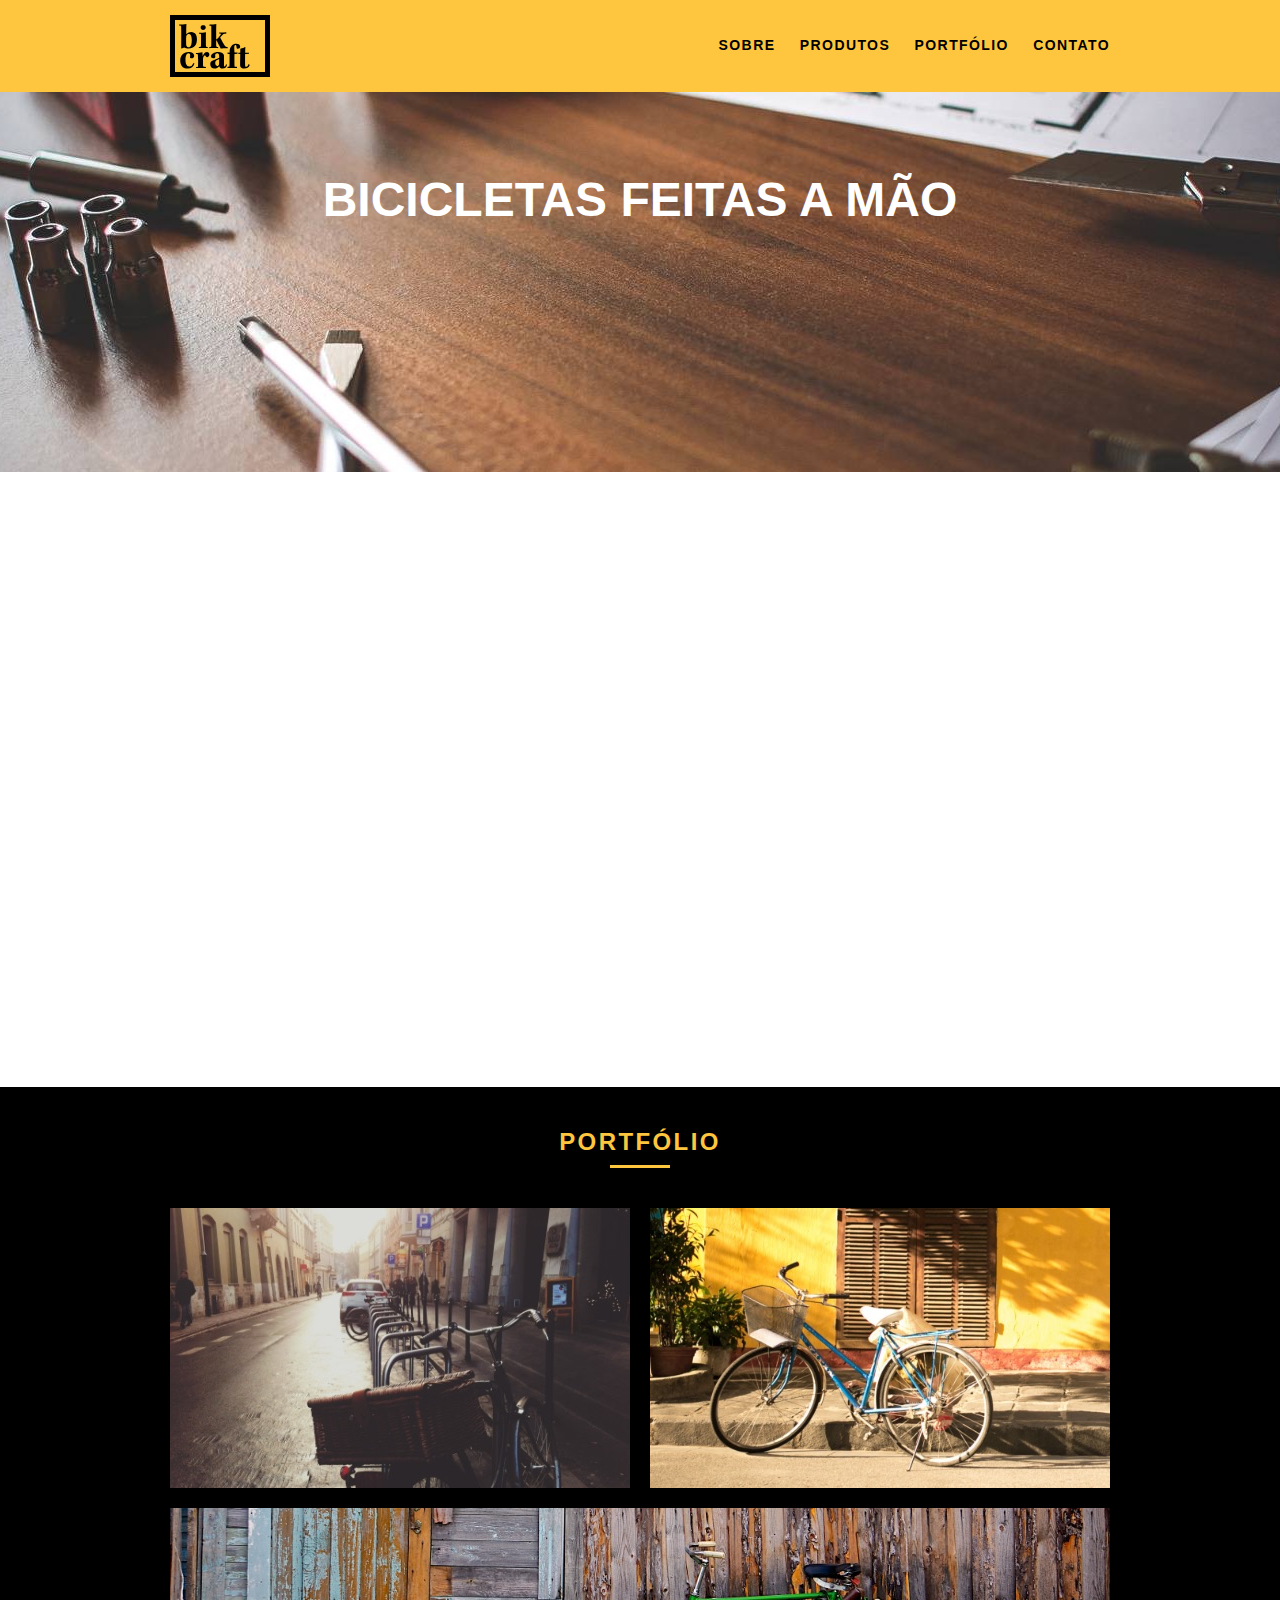
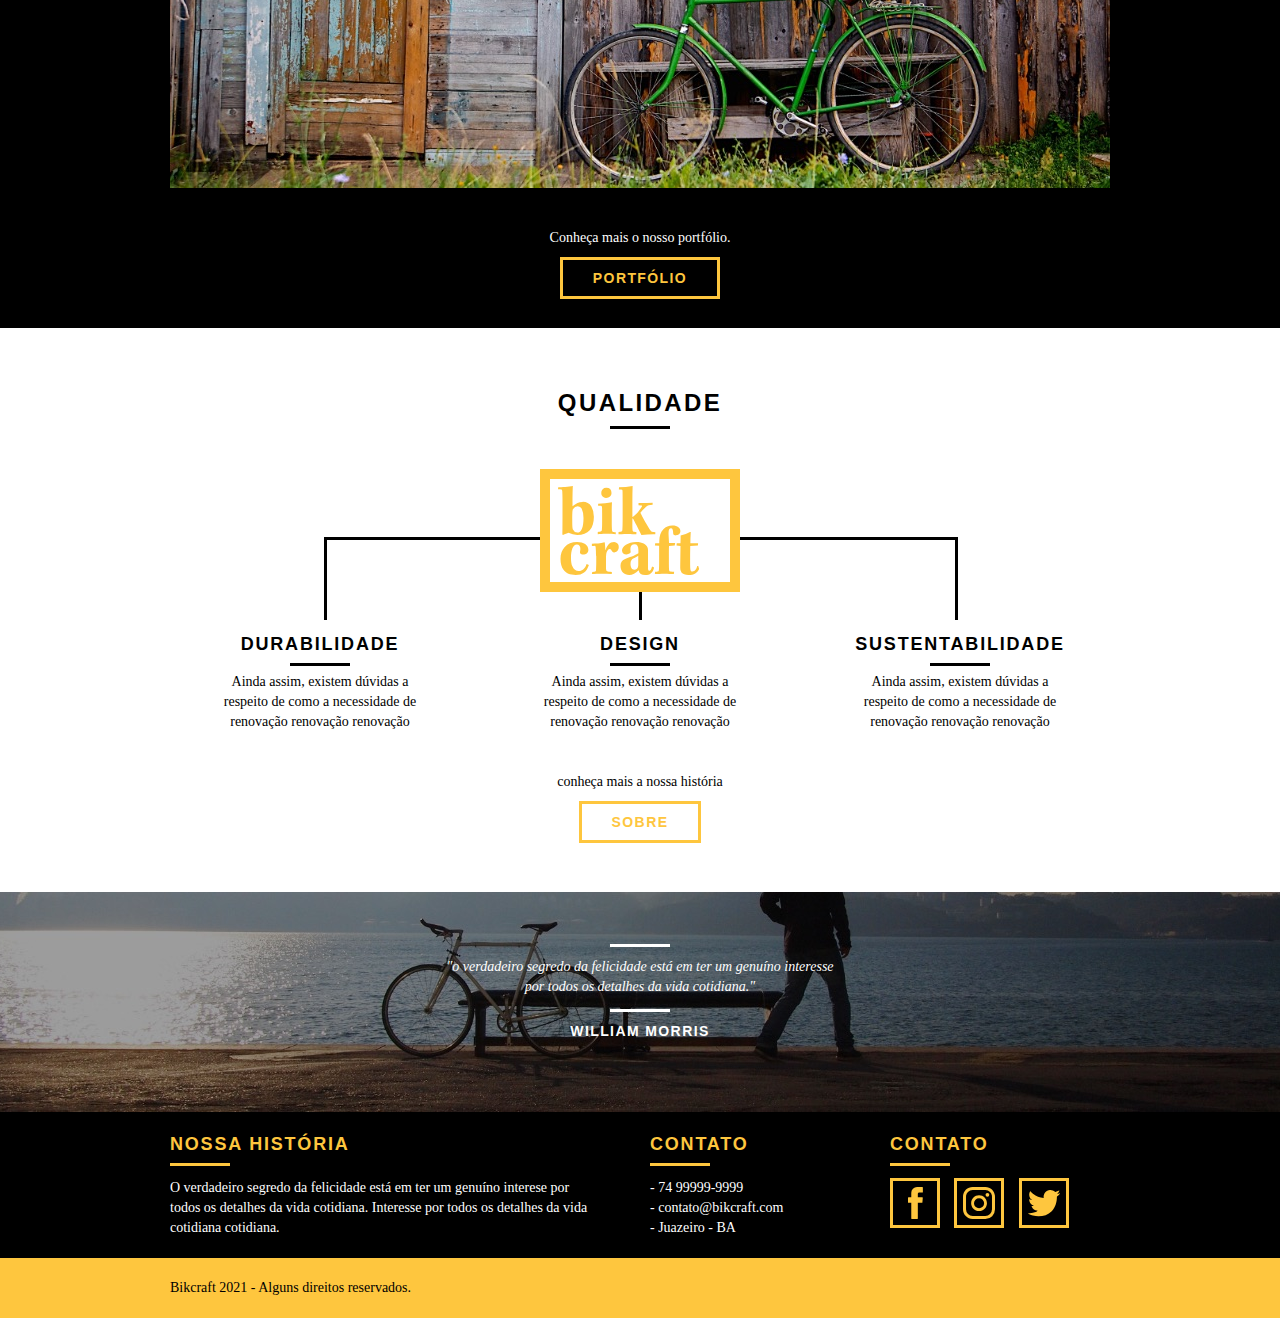
<file: index.html>
<!DOCTYPE html>
<html lang="pt-br">
  <head>
    <meta charset="utf-8" />
    <title>Bikcraft - Bicicletas Personalizadas</title>
    <meta name="description" content="Compre a sua bicicleta personalizada na Bikcraft. Possuímos modelos passeio, retrô e esportivo.">
    <meta property="og:type" content="website" />
    <meta property="og:title" content="Bikcraft - Bicicletas Personalizadas" />
    <meta property="og:description" content="Compre a sua bicicleta personalizada na Bikcraft. Possuímos modelos passeio, retrô e esportivo." />
    <meta property="og:url" content="http://bikcraft.com/img/og-image.png" />
    <meta property="og:image" content="" />
    <meta name="viewport" content="width=device-width, initial-scale=1.0">
    <link rel="shortcut icon" href="favicon.ico" type="image/x-icon">
    <link rel="stylesheet" href="css/style.css" />
    <script>document.documentElement.classList.add("js");</script>
  </head>
  <body>
    <header class="header">
      <div class="container"> 
        <a href="index.html" class="grid-4"><img src="img/bikcraft.svg" alt="Bikcraft" /></a>
		<nav class="header_menu grid-12">
			<ul>
				<li><a href="sobre.html">Sobre</a></li>
				<li><a href="produtos.html">Produtos</a></li>
				<li><a href="portfolio.html">Portfólio</a></li>
				<li><a href="contato.html">Contato</a></li>
			</ul>
		</nav>
      </div>
    </header>
    <section class="introducao">
       <div class="container">
         <h1 data-anime="400" class="fadeInDown">BICICLETAS FEITAS A MÃO</h1>
         <blockquote data-anime="800" class="quote-externo fadeInDown">
           <p class="paragraph">"não tem nada em sua casa que você não considere útil ou acredita ser bonito"</p>
           <cite>WILLIAM MORRIS</cite>
         </blockquote>
         <a href="produtos.html" data-anime="1200" class="btn fadeInDown">Orçamento</a>
       </div>
    </section>
    <section class="produtos container fadeInDown" data-anime="1600">
      <h2 class="subtitulo">Produtos</h2> 
      <ul class="produtos_lista">
        <li class="grid-1-3">
          <div class="produtos_icone">
            <img src="img/produtos/passeio.svg" alt="Bikcraft Passeio">
          </div>
          <h3>Passeio</h3>
          <p>Ainda assim, existem dúvidas a respeito de como a necessidade de renovação.</p>
        </li>
        <li class="grid-1-3">
          <div class="produtos_icone">
            <img src="img/produtos/esporte.svg" alt="Bikcraft Esporte">
          </div>
          <h3>Esporte</h3>
          <p>Ainda assim, existem dúvidas a respeito de como a necessidade de renovação.</p>
        </li>
        <li class="grid-1-3">
          <div class="produtos_icone">
            <img src="img/produtos/retro.svg" alt="Bikcraft Retrô">
          </div>
          <h3>Retrô</h3>
          <p>Ainda assim, existem dúvidas a respeito de como a necessidade de renovação.</p>
        </li>
      </ul>
      <div class="call">
        <p>Clique aqui e veja os detalhes dos produtos.</p>
        <a href="produtos.html" class="btn btn-preto">Orçamento</a>
      </div>
    </section>
    <section class="portfolio">
      <div class="container">
      <h2 class="subtitulo">Portfólio</h2>
      <ul class="portfolio-lista">

        <li class="grid-8">
          <img src="img/portfolio/retro.jpg" alt="Bicicleta Retrô">
        </li>

        <li class="grid-8">
          <img src="img/portfolio/passeio.jpg" alt="Bicicleta Passeio">
        </li>

        <li class="grid-16">
          <img src="img/portfolio/esporte.jpg" alt="Bicicleta Esporte">
        </li>

      </ul>
    </div>
      <div class="call">
        <p>Conheça mais o nosso portfólio.</p>
        <a href="portfolio.html" class="btn">Portfólio</a>
      </div>
    </section>
    <section class="qualidade container">
			<h2 class="subtitulo">Qualidade</h2>
			<img src="img/bikcraft-qualidade.svg" alt="Bikcraft">
			<ul class="qualidade_lista">
				<li class="grid-1-3">
					<h3>Durabilidade</h3>
					<p>Ainda assim, existem dúvidas a respeito de como a necessidade de renovação renovação renovação</p>
				</li>
				<li class="grid-1-3">
					<h3>Design</h3>
					<p>Ainda assim, existem dúvidas a respeito de como a necessidade de renovação renovação renovação</p>
				</li>
				<li class="grid-1-3">
					<h3>Sustentabilidade</h3>
					<p>Ainda assim, existem dúvidas a respeito de como a necessidade de renovação renovação renovação</p>
				</li>
			</ul>
			<div class="call">
				<p>conheça mais a nossa história</p>
				<a href="sobre.html" class="btn btn-preto">Sobre</a>
			</div>
		</section>
    <section class="quebra">
      <blockquote class="quote-externo container">
        <p class="paragraph">"o verdadeiro segredo da felicidade está em ter um genuíno interesse por todos os detalhes da vida cotidiana."</p>
        <cite>WILLIAM MORRIS</cite>
      </blockquote>
    </section>

    <footer>
      <div class="footer">
        <div class="container">

          <div class="grid-8 footer_historia">
            <h3>Nossa História</h3>
            <p>O verdadeiro segredo da felicidade está em ter um genuíno interese por todos os detalhes da vida cotidiana. Interesse por todos os detalhes da vida cotidiana cotidiana.</p>
          </div>
          <div class="grid-4 footer_contato">
            <h3>Contato</h3>
            <ul>
              <li>- 74 99999-9999</li>
              <li>- contato@bikcraft.com</li>
              <li>- Juazeiro - BA</li>
            </ul>
          </div>

          <div class="grid-4 footer_redes">
            <h3>contato</h3>
            <ul>
              <li><a href="http://facebook.com" target="_blank"><img src="img/redes-sociais/facebook.svg" alt=""></a></li>
              <li><a href="http://instagram.com" target="_blank"><img src="img/redes-sociais/instagram.svg" alt=""></a></li>
              <li><a href="http://twitter.com" target="_blank"><img src="img/redes-sociais/twitter.svg" alt=""></a></li>
            </ul>

          </div>
        </div>
      </div>


      <div class="copy">
        <div class="container">
          <p class="grid-16">
            Bikcraft 2021 - Alguns direitos reservados.
          </p>
        </div>
      </div>
    </footer>
    <script src="./js/simple-slide.js"></script>
    <script src="./js/simple-anime.js"></script>
    <script src="./js/script.js"></script>
  </body>
</html>
</file>
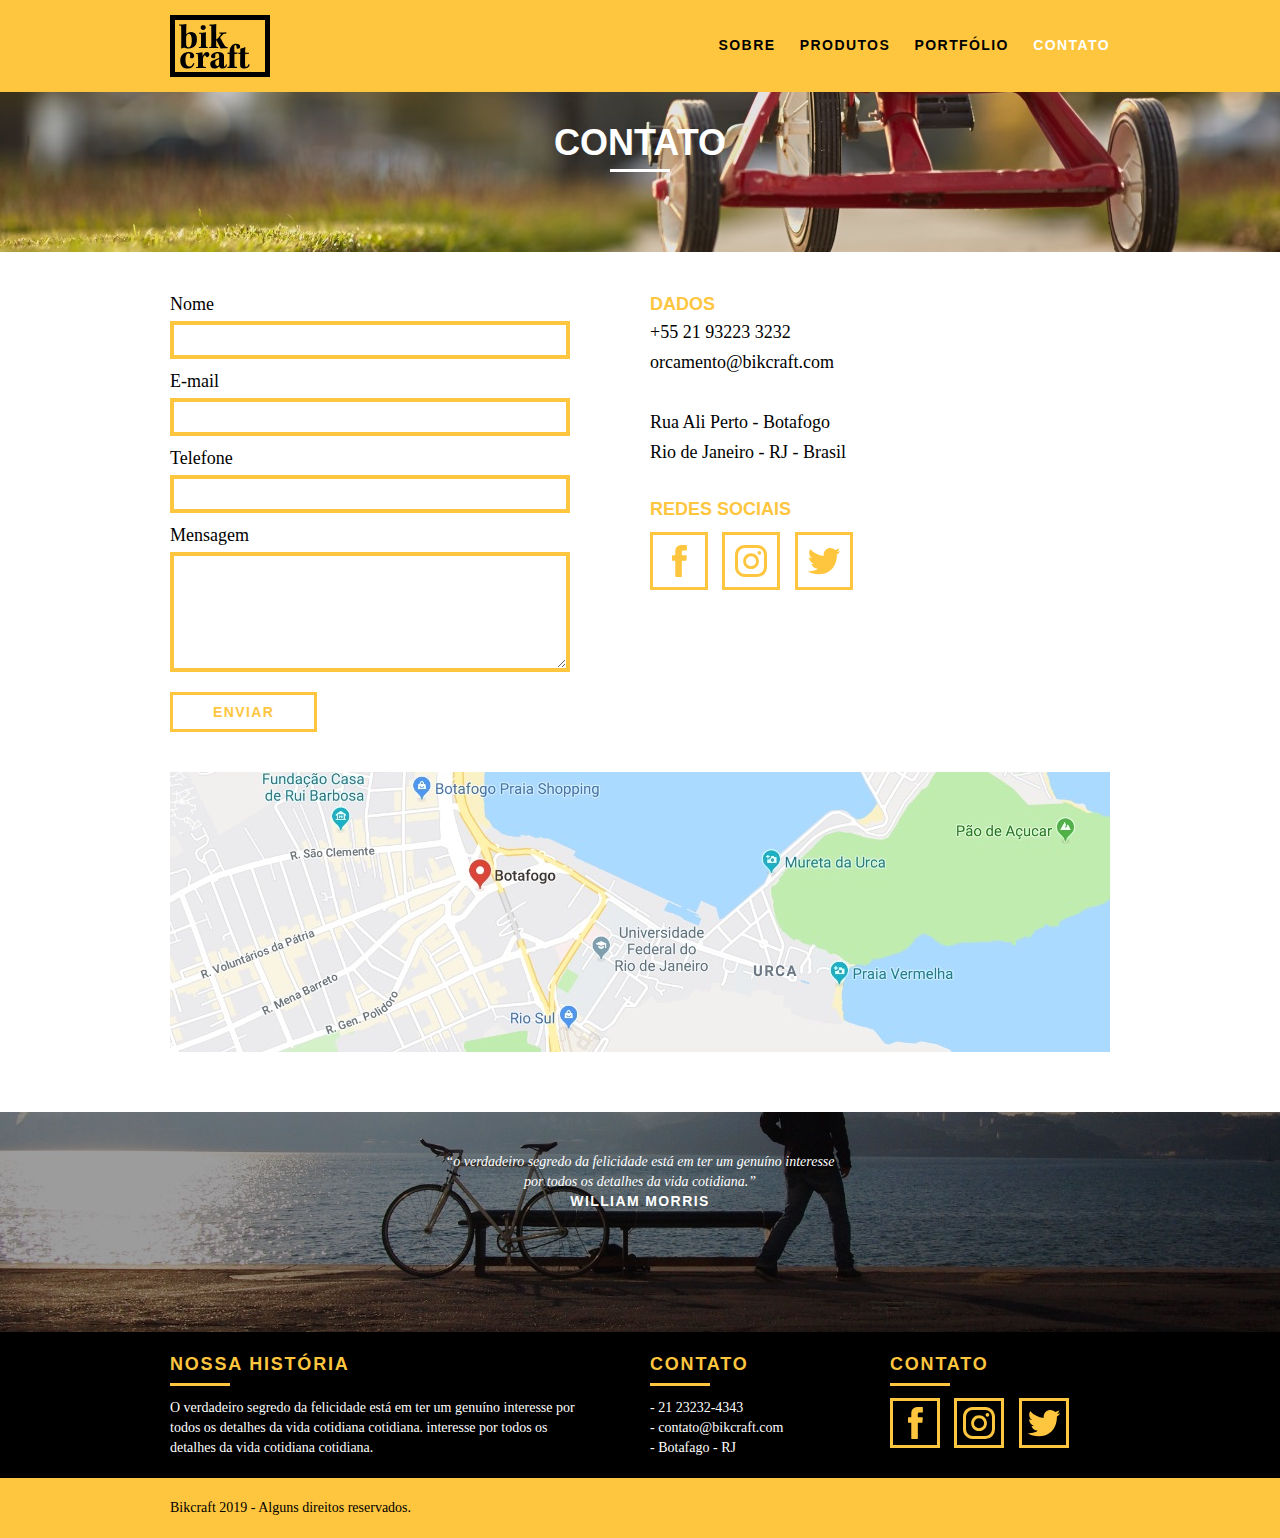
<file: contato.html>
<!DOCTYPE html>
<html lang="pt-br">
	<head>
		<meta charset="utf-8">
		<title>Bikcraft - Contato</title>
		<meta name="description" content="Compre a sua bicicleta personalizada na Bikcraft. Possuímos modelos passeio, retrô e esportivo.">
		<meta property="og:type" content="website" />
		<meta property="og:title" content="Bikcraft - Bicicletas Personalizadas" />
		<meta property="og:description" content="Compre a sua bicicleta personalizada na Bikcraft. Possuímos modelos passeio, retrô e esportivo." />
		<meta property="og:url" content="http://bikcraft.com/img/og-image.png" />
		<meta property="og:image" content="" />
		<meta name="viewport" content="width=device-width, initial-scale=1.0">
		<link rel="shortcut icon" href="favicon.ico" type="image/x-icon">
		<link rel="stylesheet" href="css/style.css" />
		<script>document.documentElement.classList.add("js");</script>
	</head>
	<body>

		<header class="header">
			<div class="container">
				<a href="index.html" class="grid-4">
					<img src="img/bikcraft.svg" alt="Bikcraft">
				</a>
				<nav class="grid-12 header_menu">
					<ul>
						<li><a href="sobre.html">Sobre</a></li>
						<li><a href="produtos.html">Produtos</a></li>
						<li><a href="portfolio.html">Portfólio</a></li>
						<li><a href="contato.html" class="menu_ativo">Contato</a></li>
					</ul>
				</nav>
			</div>
		</header>

		<section class="introducao-interna interna_contato">
			<div class="container">
				<h1 data-anime="400" class="fadeInDown">Contato</h1>
				<p data-anime="800" class="fadeInDown">tire suas dúvidas com a gente</p>
			</div>
		</section>

		<section class="contato container">
			<form id="form_orcamento" method="POST" action="./enviar.php" class="contato_form grid-8 formphp">
				<label for="nome">Nome</label>
				<input type="text" id="nome" name="nome" required>
				<label for="email">E-mail</label>
				<input type="email" id="email" required>
				<label for="telefone">Telefone</label>
				<input type="text" id="telefone">
				<label class="nao-aparece">Se você não é um robô, DEIXE EM BRANCO.</label>
				<input type="text" name="leaveblank" class="nao-aparece"></input>
				<label class="nao-aparece">Se você não é um robô, não mude este campo.</label>
				<input type="text" class="nao-aparece" name="dontchange" value="http://"></input>
				<label for="mensagem">Mensagem</label>
				<textarea id="mensagem" name="mensagem"></textarea>
				<button id="enviar" name="enviar" type="submit" class="btn btn-preto">Enviar</button>
			</form>
			<div class="contato_dados grid-8">
				<h3>Dados</h3>
				<span>+55 21 93223 3232</span>
				<span>orcamento@bikcraft.com</span>
				<span>Rua Ali Perto - Botafogo</span>
				<span>Rio de Janeiro - RJ - Brasil</span>
				<h3>Redes Sociais</h3>
				<ul>
					<li><a href="http://facebook.com" target="_blank"><img src="img/redes-sociais/facebook.svg"></a></li>
					<li><a href="http://instagram.com" target="_blank"><img src="img/redes-sociais/instagram.svg"></a></li>
					<li><a href="http://twitter.com" target="_blank"><img src="img/redes-sociais/twitter.svg"></a></li>
				</ul>
			</div>
		</section>

		<section class="container contato_mapa">
			<a href="http://google.com" target="_blank" class="grid-16"><img src="img/endereco-bikcraft.jpg" alt="Endereço da Bikcraft"></a>
		</section>

		<section class="quebra">
			<blockquote class="quote-externo container">
				<p>“o verdadeiro segredo da felicidade está em ter um genuíno interesse por todos os detalhes da vida cotidiana.”</p>
				<cite>WILLIAM MORRIS</cite>
			</blockquote>
		</section>

		<footer>
			<div class="footer">
				<div class="container">

					<div class="grid-8 footer_historia">
						<h3>Nossa História</h3>
						<p>O verdadeiro segredo da felicidade está em ter um genuíno interesse por todos os detalhes da vida cotidiana cotidiana. interesse por todos os detalhes da vida cotidiana cotidiana.</p>
					</div>

					<div class="grid-4 footer_contato">
						<h3>Contato</h3>
						<ul>
							<li>- 21 23232-4343</li>
							<li>- contato@bikcraft.com</li>
							<li>- Botafago - RJ</li>
						</ul>
					</div>

					<div class="grid-4 footer_redes">
						<h3>Contato</h3>
						<ul>
							<li><a href="http://facebook.com" target="_blank"><img src="img/redes-sociais/facebook.svg"></a></li>
							<li><a href="http://instagram.com" target="_blank"><img src="img/redes-sociais/instagram.svg"></a></li>
							<li><a href="http://twitter.com" target="_blank"><img src="img/redes-sociais/twitter.svg"></a></li>
						</ul>
					</div>

				</div>
			</div>

			<div class="copy">
				<div class="container">
					<p class="grid-16">Bikcraft 2019 - Alguns direitos reservados.</p>
				</div>
			</div>
		</footer>
	<script src="./js/simple-slide.js"></script>
    <script src="./js/simple-anime.js"></script>
    <script src="./js/simple-form.js"></script>
    <script src="./js/script.js"></script>
	</body>
</html>
</file>
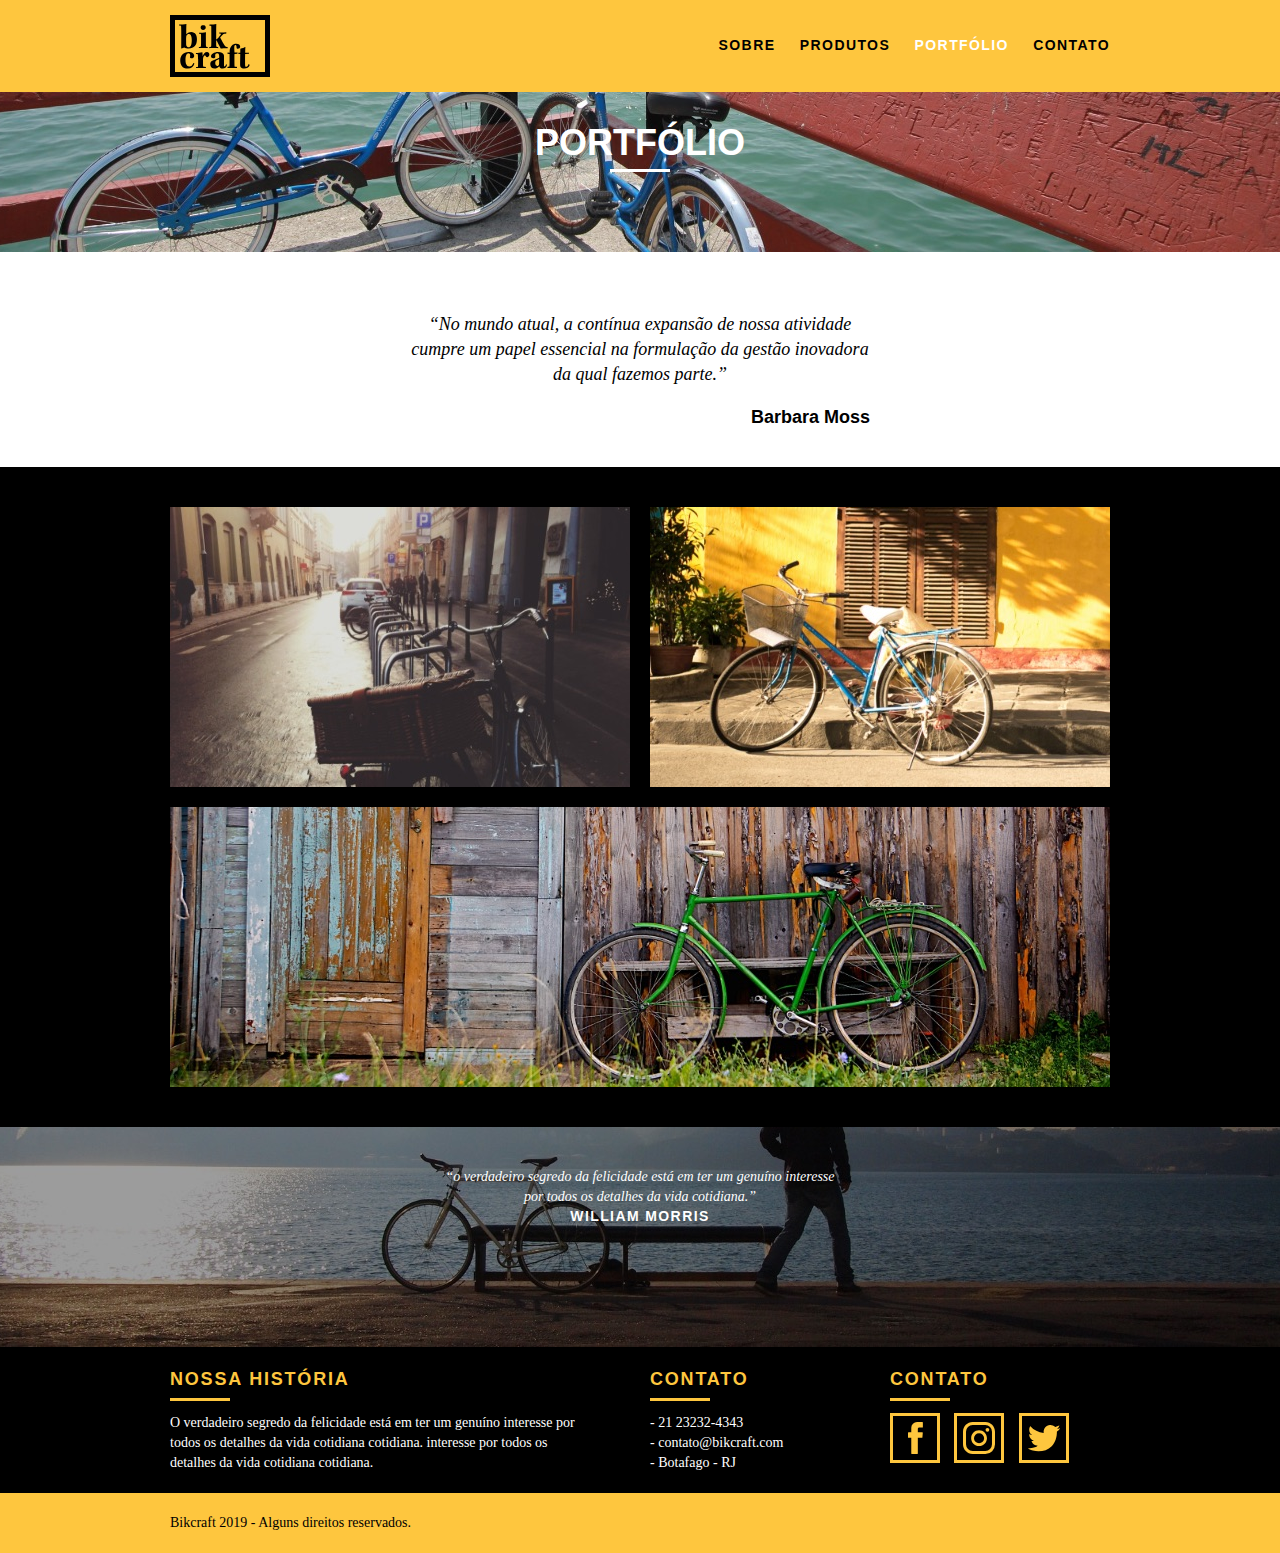
<file: portfolio.html>
<!DOCTYPE html>
<html lang="pt-br">
	<head>
		<meta charset="utf-8">
		<title>Bikcraft - Portfólio</title>
		<meta name="description" content="Compre a sua bicicleta personalizada na Bikcraft. Possuímos modelos passeio, retrô e esportivo.">
		<meta property="og:type" content="website" />
		<meta property="og:title" content="Bikcraft - Bicicletas Personalizadas" />
		<meta property="og:description" content="Compre a sua bicicleta personalizada na Bikcraft. Possuímos modelos passeio, retrô e esportivo." />
		<meta property="og:url" content="http://bikcraft.com/img/og-image.png" />
		<meta property="og:image" content="" />
		<meta name="viewport" content="width=device-width, initial-scale=1.0">
		<link rel="shortcut icon" href="favicon.ico" type="image/x-icon">
		<link rel="stylesheet" href="css/style.css" />
		<script>document.documentElement.classList.add("js");</script>
	</head>
	<body>

		<header class="header">
			<div class="container">
				<a href="index.html" class="grid-4">
					<img src="img/bikcraft.svg" alt="Bikcraft">
				</a>
				<nav class="grid-12 header_menu">
					<ul>
						<li><a href="sobre.html">Sobre</a></li>
						<li><a href="produtos.html">Produtos</a></li>
						<li><a href="portfolio.html" class="menu_ativo">Portfólio</a></li>
						<li><a href="contato.html">Contato</a></li>
					</ul>
				</nav>
			</div>
		</header>

		<section class="introducao-interna interna_portfolio">
			<div class="container">
				<h1 data-anime="400" class="fadeInDown">Portfólio</h1>
				<p data-anime="800" class="fadeInDown">conheça os projetos que amamos mostrar</p>
			</div>
		</section>

		<section class="container" data-slide="quote">
			<blockquote class="quote_clientes">
				<p>“No mundo atual, a contínua expansão de nossa atividade cumpre um papel essencial na formulação da gestão inovadora da qual fazemos parte.”</p>
				<cite>Barbara Moss</cite>
			</blockquote>
			<blockquote class="quote_clientes">
				<p>“Lorem ipsum dolor sit amet, consectetur adipiscing elit, sed do eiusmod tempor incididunt ut labore et dolore magna aliqua. Ut enim ad minim veniam, quis nostrud.”</p>
				<cite>Jhony Rato</cite>
			</blockquote>
			<blockquote class="quote_clientes">
				<p>“Exercitation ullamco laboris nisi ut aliquip ex ea commodo consequat. Duis aute irure dolor in reprehenderit in voluptate velit esse”</p>
				<cite>Therry Oxfox</cite>
			</blockquote>
		</section>
		<section class="portfolio">
			<div class="container">
				<ul class="portfolio_lista">
					<li class="grid-8"><img src="img/portfolio/retro.jpg" alt="Bicicleta Retrô"></li>
					<li class="grid-8"><img src="img/portfolio/passeio.jpg" alt="Bicicleta Passeio"></li>
					<li class="grid-16" id="img_bikeverde"><img src="img/portfolio/esporte.jpg" alt="Bicicleta Esporte"></li>
				</ul>
			</div>
		</section>

		<section class="quebra">
			<blockquote class="quote-externo container">
				<p>“o verdadeiro segredo da felicidade está em ter um genuíno interesse por todos os detalhes da vida cotidiana.”</p>
				<cite>WILLIAM MORRIS</cite>
			</blockquote>
		</section>

		<footer>
			<div class="footer">
				<div class="container">

					<div class="grid-8 footer_historia">
						<h3>Nossa História</h3>
						<p>O verdadeiro segredo da felicidade está em ter um genuíno interesse por todos os detalhes da vida cotidiana cotidiana. interesse por todos os detalhes da vida cotidiana cotidiana.</p>
					</div>

					<div class="grid-4 footer_contato">
						<h3>Contato</h3>
						<ul>
							<li>- 21 23232-4343</li>
							<li>- contato@bikcraft.com</li>
							<li>- Botafago - RJ</li>
						</ul>
					</div>

					<div class="grid-4 footer_redes">
						<h3>Contato</h3>
						<ul>
							<li><a href="http://facebook.com" target="_blank"><img src="img/redes-sociais/facebook.svg"></a></li>
							<li><a href="http://instagram.com" target="_blank"><img src="img/redes-sociais/instagram.svg"></a></li>
							<li><a href="http://twitter.com" target="_blank"><img src="img/redes-sociais/twitter.svg"></a></li>
						</ul>
					</div>

				</div>
			</div>

			<div class="copy">
				<div class="container">
					<p class="grid-16">Bikcraft 2019 - Alguns direitos reservados.</p>
				</div>
			</div>
		</footer>
		<script src="./js/simple-slide.js"></script>
    	<script src="./js/simple-anime.js"></script>
    	<script src="./js/script.js"></script>
	</body>
</html>
</file>
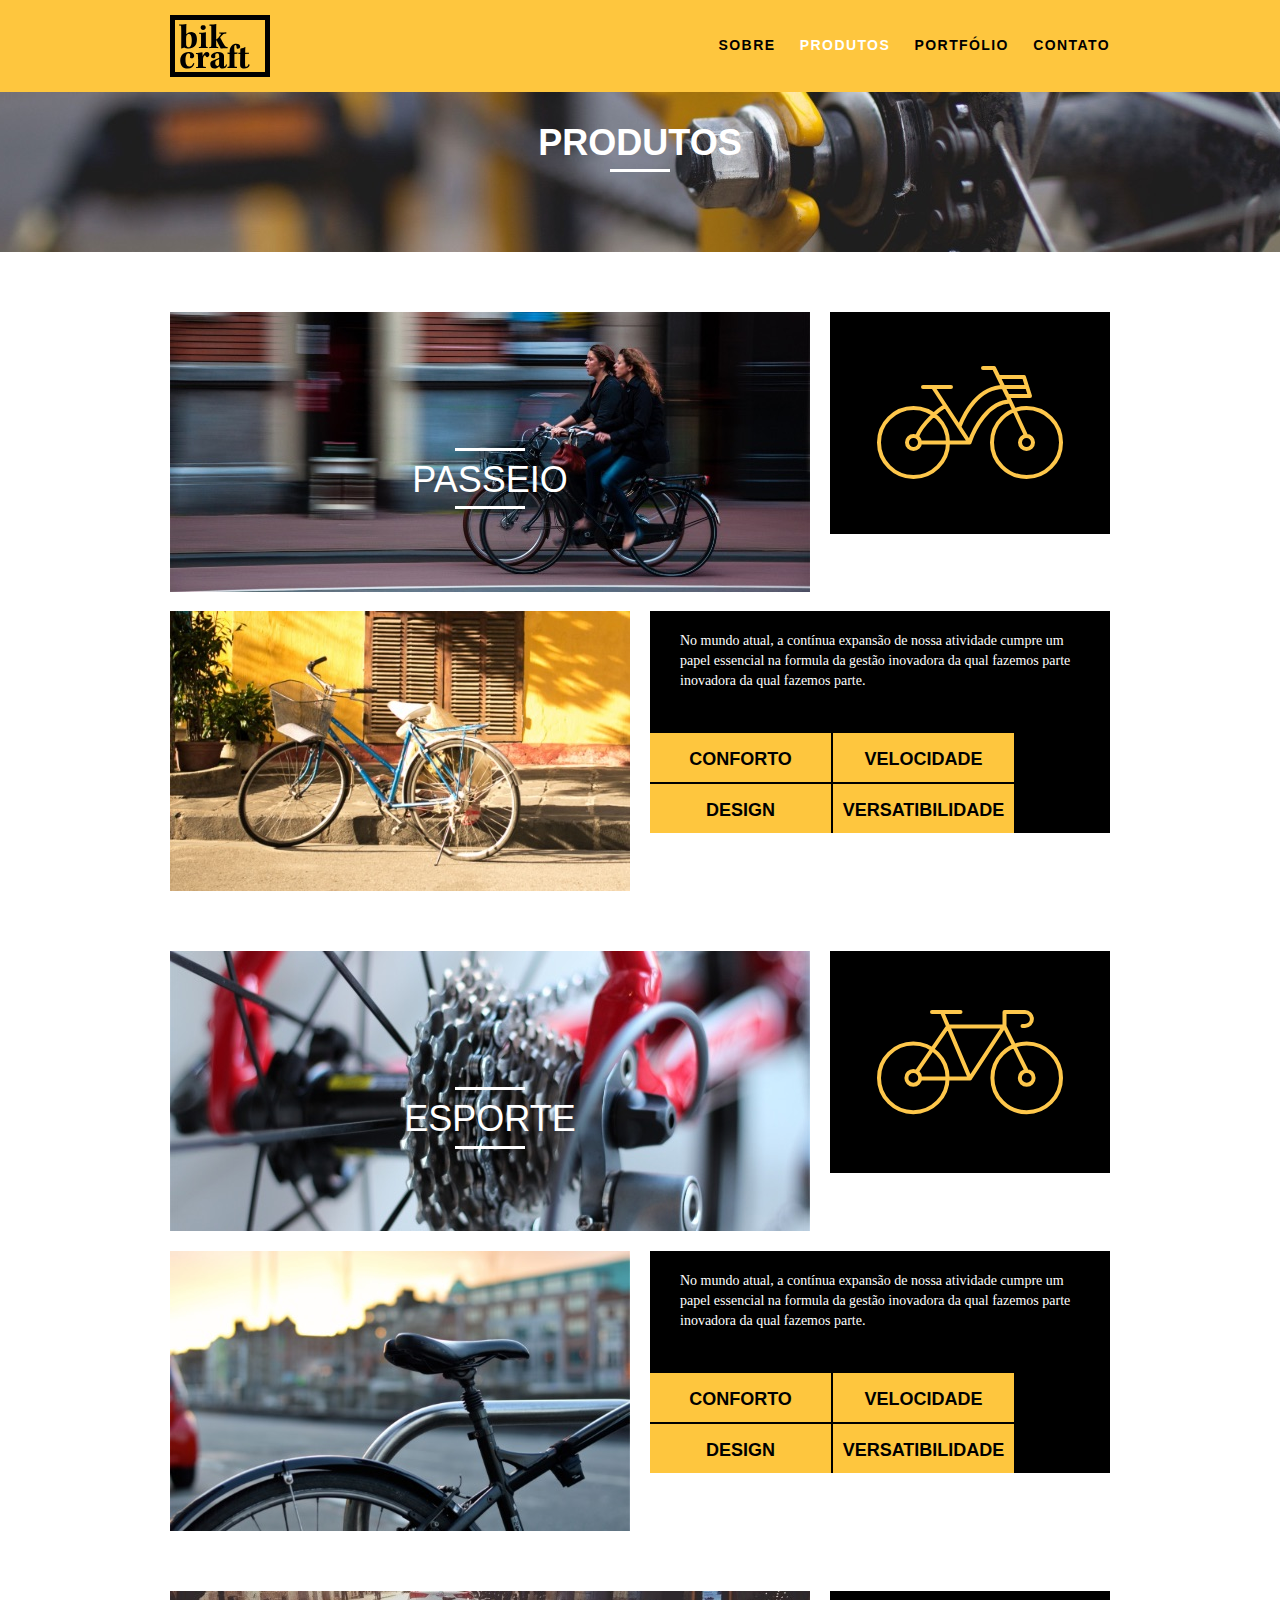
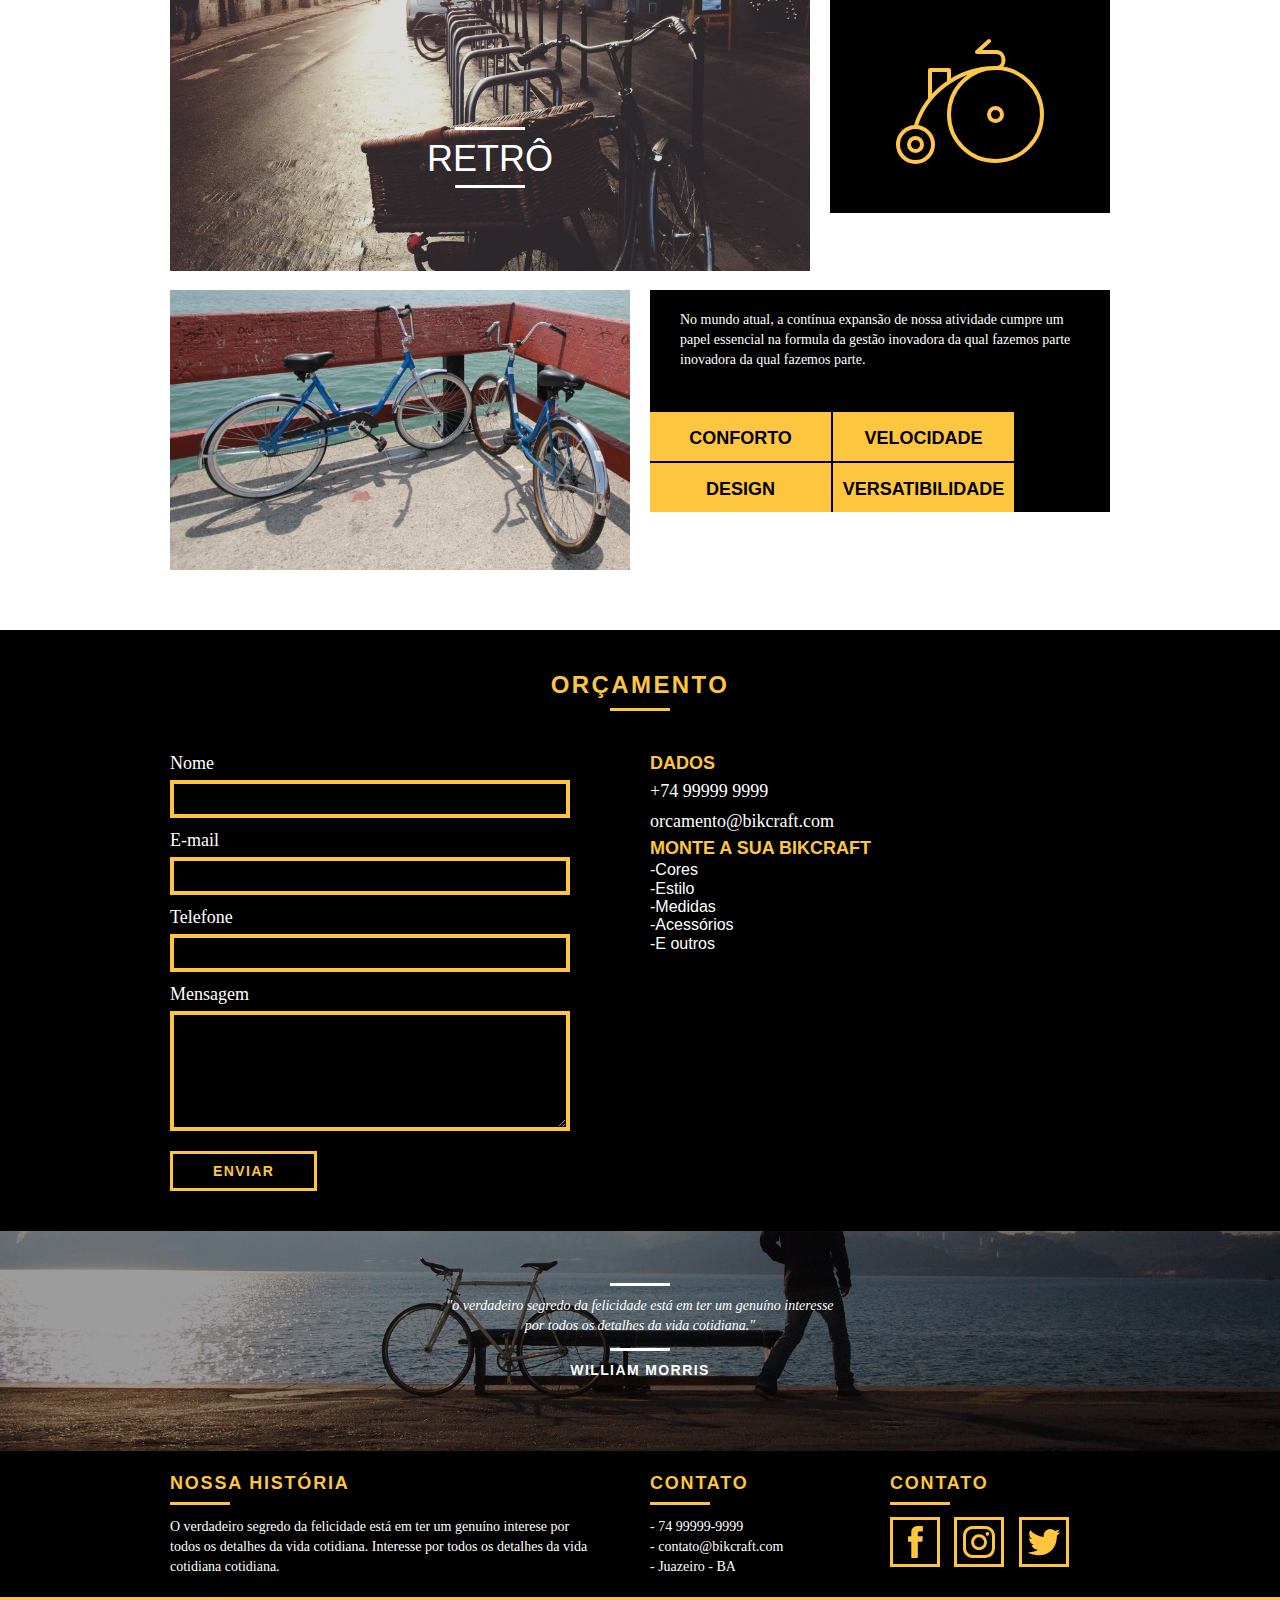
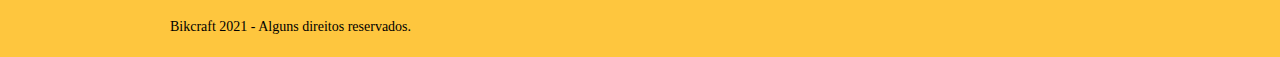
<file: produtos.html>
<!DOCTYPE html>
<html lang="pt-br">

<head>
  <meta charset="utf-8" />
  <title>Bikcraft - Produtos</title>
  <meta name="description" content="Compre a sua bicicleta personalizada na Bikcraft. Possuímos modelos passeio, retrô e esportivo.">
  <meta property="og:type" content="website" />
  <meta property="og:title" content="Bikcraft - Bicicletas Personalizadas" />
  <meta property="og:description" content="Compre a sua bicicleta personalizada na Bikcraft. Possuímos modelos passeio, retrô e esportivo." />
  <meta property="og:url" content="http://bikcraft.com/img/og-image.png" />
  <meta property="og:image" content="" />
  <meta name="viewport" content="width=device-width, initial-scale=1.0">
  <link rel="shortcut icon" href="favicon.ico" type="image/x-icon">
  <link rel="stylesheet" href="css/style.css" />
  <script>document.documentElement.classList.add("js");</script>
</head>

<body>
  <header class="header">
    <div class="container">
      <a href="index.html" class="grid-4"><img src="img/bikcraft.svg" alt="Bikcraft" /></a>
      <nav class="header_menu grid-12">
        <ul>
          <li><a href="sobre.html">Sobre</a></li>
          <li><a href="produtos.html" class="menu_ativo">Produtos</a></li>
          <li><a href="portfolio.html">Portfólio</a></li>
          <li><a href="contato.html">Contato</a></li>
        </ul>
      </nav>
    </div>
  </header>
  <section class="introducao-interna interna_produtos">
    <div class="container">
      <h1 data-anime="400" class="fadeInDown">Produtos</h1>
      <p data-anime="800" class="fadeInDown">conheça todos os nossos produtos.</p>
    </div>
  </section>

  <section class="container produto_item">
    <div class="grid-11">
      <img src="img/produtos/bikcraft-passeio-1.jpg" alt="Bikcraft Passeio">
      <h2>Passeio</h2>
    </div>
    <div class="grid-5 produto_icone">
      <img src="img/produtos/passeio.svg" alt="">
    </div>
    <div class="grid-8">
      <img src="img/produtos/bikcraft-passeio-2.jpg" alt="Bikcraft Passeio">
    </div>
    <div class="grid-8 produto_info">
      <p>No mundo atual, a contínua expansão de nossa atividade cumpre um papel essencial na formula da gestão inovadora
        da qual fazemos parte inovadora da qual fazemos parte.</p>
        <ul>
          <li>Conforto</li>
          <li>Velocidade</li>
          <li>Design</li>
          <li>Versatibilidade</li>
        </ul>
    </div>
  </section>

  <section class="container produto_item">
    <div class="grid-11">
      <img src="img/produtos/bikcraft-esporte-1.jpg" alt="Bikcraft Esporte">
      <h2>Esporte</h2>
    </div>
    <div class="grid-5 produto_icone">
      <img src="img/produtos/esporte.svg" alt="">
    </div>
    <div class="grid-8">
      <img src="img/produtos/bikcraft-esporte-2.jpg" alt="Bikcraft Esporte">
    </div>
    <div class="grid-8 produto_info">
      <p>No mundo atual, a contínua expansão de nossa atividade cumpre um papel essencial na formula da gestão inovadora
        da qual fazemos parte inovadora da qual fazemos parte.</p>
        <ul>
          <li>Conforto</li>
          <li>Velocidade</li>
          <li>Design</li>
          <li>Versatibilidade</li>
        </ul>
    </div>
  </section>

  <section class="container produto_item">
    <div class="grid-11">
      <img src="img/produtos/bikcraft-retro-1.jpg" alt="Bikcraft Retro">
      <h2>Retrô</h2>
    </div>
    <div class="grid-5 produto_icone">
      <img src="img/produtos/retro.svg" alt="">
    </div>
    <div class="grid-8">
      <img src="img/produtos/bikcraft-retro-2.jpg" alt="Bikcraft Retro">
    </div>
    <div class="grid-8 produto_info">
      <p>No mundo atual, a contínua expansão de nossa atividade cumpre um papel essencial na formula da gestão inovadora
        da qual fazemos parte inovadora da qual fazemos parte.</p>
        <ul>
          <li>Conforto</li>
          <li>Velocidade</li>
          <li>Design</li>
          <li>Versatibilidade</li>
        </ul>
    </div>
  </section>

  <section class="orcamento">
    <div class="container">
      <h2 class="subtitulo">Orçamento</h2>
      <form id="form_orcamento" class="grid-8 form" action="./enviar.php">

        <label for="nome">Nome</label>
        <input type="text" id="nome" name="nome" required>
        <label for="email">E-mail</label>
        <input type="email" id="email" required>
        <label for="telefone">Telefone</label>
        <input type="text" id="telefone">
        <label class="nao-aparece">Se você não é um robô, DEIXE EM BRANCO.</label>
        <input type="text" name="leaveblank" class="nao-aparece"></input>
        <label class="nao-aparece">Se você não é um robô, não mude este campo.</label>
        <input type="text" class="nao-aparece" name="dontchange" value="http://"></input>
        <label for="mensagem">Mensagem</label>
        <textarea id="mensagem" name="mensagem"></textarea>
        <button id="enviar" name="enviar" type="submit" class="btn">Enviar</button>
      </form>
      <div class="orcamento_dados grid-8">
        <h3>Dados</h3>
        <span>+74 99999 9999</span>
        <span>orcamento@bikcraft.com</span>
        <h3>Monte a sua bikcraft</h3>
        <p></p>
        <ul>
          <li>-Cores</li>
          <li>-Estilo</li>
          <li>-Medidas</li>
          <li>-Acessórios</li>
          <li>-E outros</li>
        </ul>
      </div>
    </div>
  </section>
  <section class="quebra">
    <blockquote class="quote-externo container">
      <p class="paragraph">"o verdadeiro segredo da felicidade está em ter um genuíno interesse por todos os detalhes da vida cotidiana."</p>
      <cite>WILLIAM MORRIS</cite>
    </blockquote>
  </section>
  <footer>
    <div class="footer">
      <div class="container">

        <div class="grid-8 footer_historia">
          <h3>Nossa História</h3>
          <p>O verdadeiro segredo da felicidade está em ter um genuíno interese por todos os detalhes da vida cotidiana.
            Interesse por todos os detalhes da vida cotidiana cotidiana.</p>
        </div>
        <div class="grid-4 footer_contato">
          <h3>Contato</h3>
          <ul>
            <li>- 74 99999-9999</li>
            <li>- contato@bikcraft.com</li>
            <li>- Juazeiro - BA</li>
          </ul>
        </div>
        <div class="grid-4 footer_redes">
          <h3>contato</h3>
          <ul>
            <li><a href="http://facebook.com" target="_blank"><img src="img/redes-sociais/facebook.svg" alt=""></a></li>
            <li><a href="http://instagram.com" target="_blank"><img src="img/redes-sociais/instagram.svg" alt=""></a>
            </li>
            <li><a href="http://twitter.com" target="_blank"><img src="img/redes-sociais/twitter.svg" alt=""></a></li>
          </ul>
        </div>
      </div>
    </div>

    




    <div class="copy">
      <div class="container">
        <p class="grid-16">
          Bikcraft 2021 - Alguns direitos reservados.
        </p>
      </div>
    </div>
  </footer>
  <script src="./js/simple-slide.js"></script>
  <script src="./js/simple-anime.js"></script>
  <script src="./js/simple-form.js"></script>
  <script src="./js/script.js"></script>
</body>

</html>
</file>
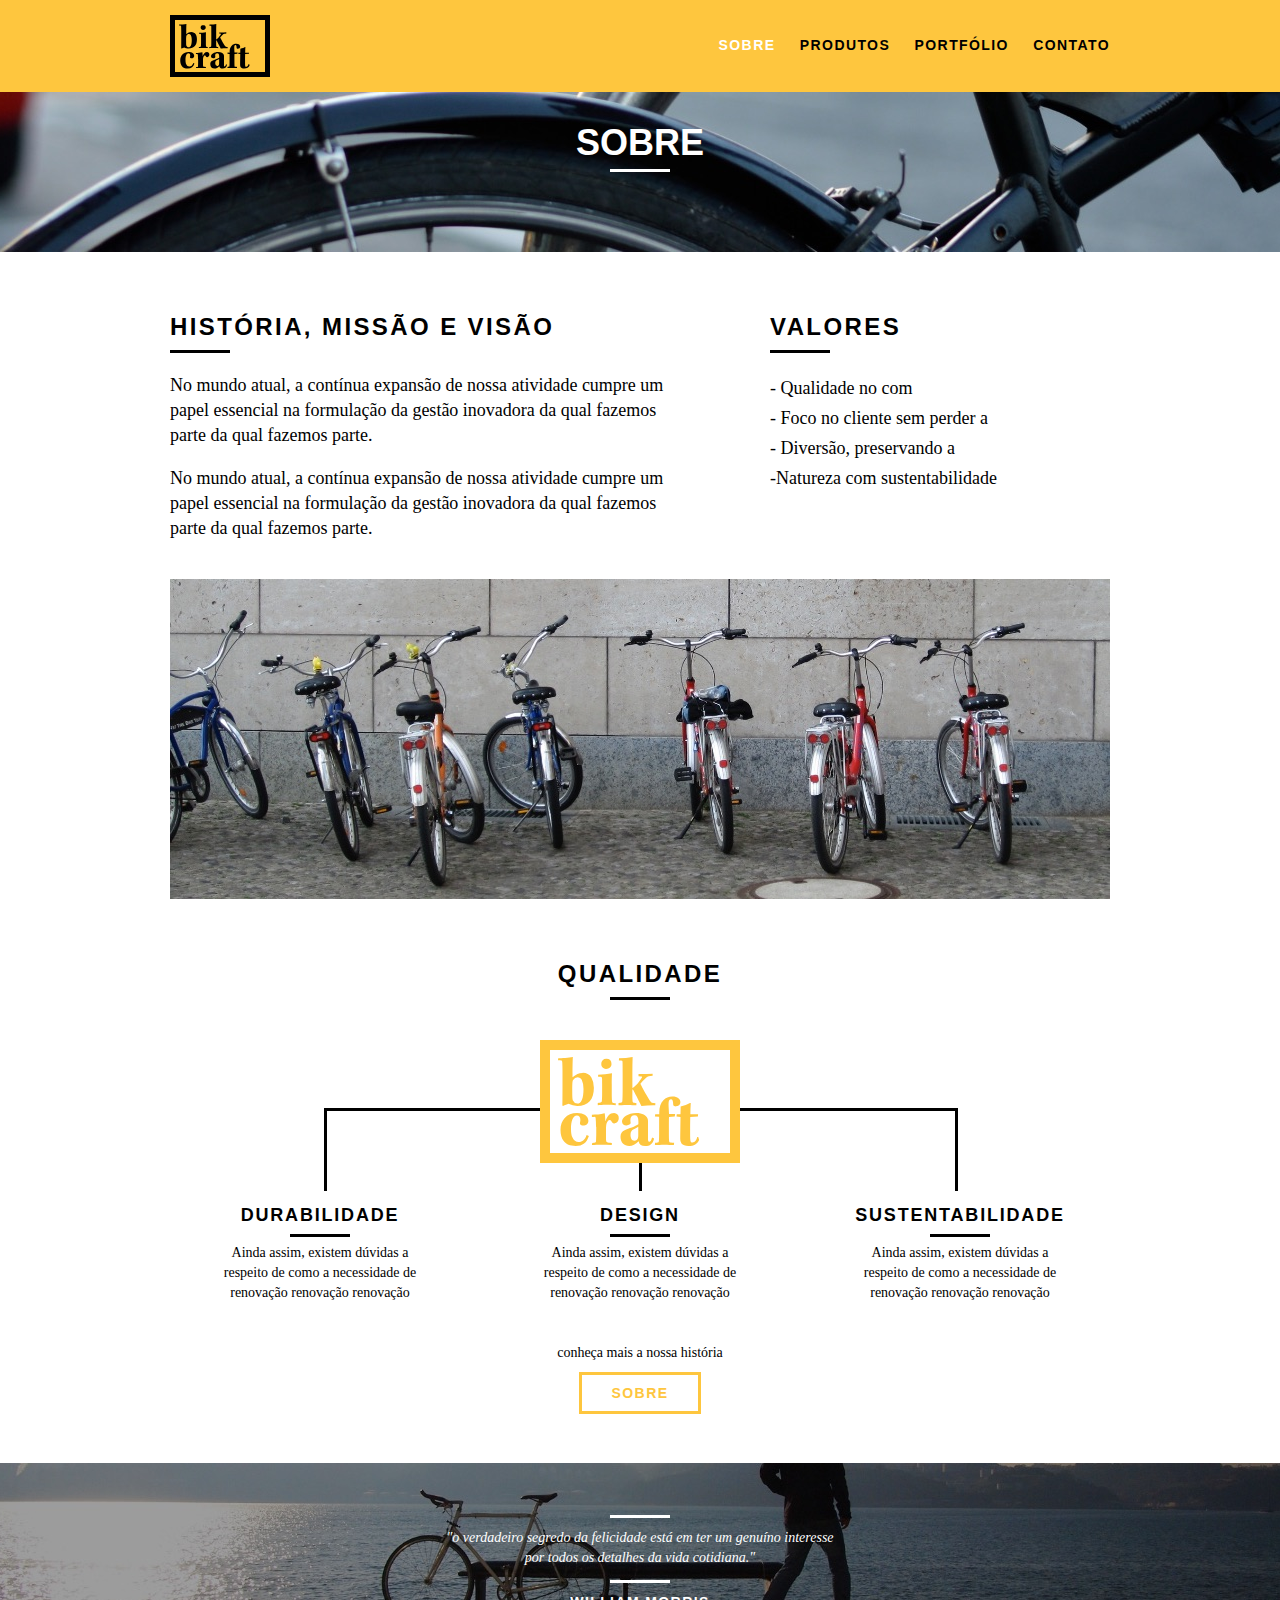
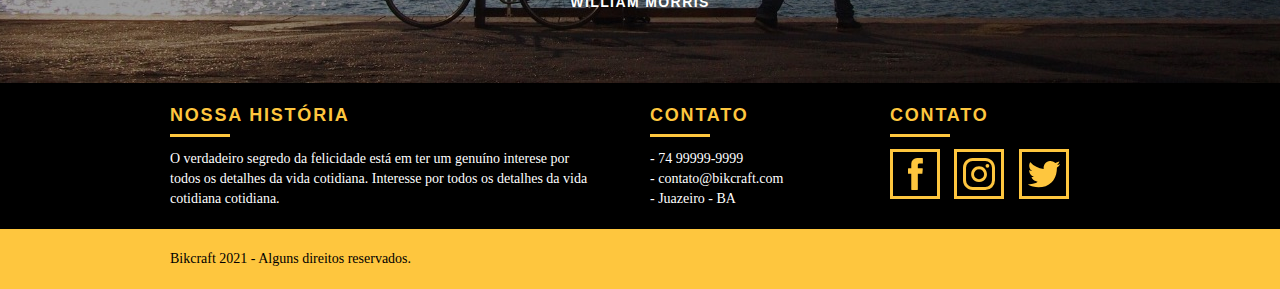
<file: sobre.html>
<!DOCTYPE html>
<html lang="pt-br">
  <head>
    <meta charset="utf-8" />
    <title>Bikcraft - Sobre</title>
    <meta name="description" content="Compre a sua bicicleta personalizada na Bikcraft. Possuímos modelos passeio, retrô e esportivo.">
    <meta property="og:type" content="website" />
    <meta property="og:title" content="Bikcraft - Bicicletas Personalizadas" />
    <meta property="og:description" content="Compre a sua bicicleta personalizada na Bikcraft. Possuímos modelos passeio, retrô e esportivo." />
    <meta property="og:url" content="http://bikcraft.com/img/og-image.png" />
    <meta property="og:image" content="" />
    <meta name="viewport" content="width=device-width, initial-scale=1.0">
    <link rel="shortcut icon" href="favicon.ico" type="image/x-icon">
    <link rel="stylesheet" href="css/style.css" />
    <script>document.documentElement.classList.add("js");</script>
  </head>
  <body>
    <header class="header">
      <div class="container"> 
        <a href="index.html" class="grid-4"><img src="img/bikcraft.svg" alt="Bikcraft" /></a>
		<nav class="header_menu grid-12">
			<ul>
				<li><a href="sobre.html" class="menu_ativo">Sobre</a></li>
				<li><a href="produtos.html">Produtos</a></li>
				<li><a href="portfolio.html">Portfólio</a></li>
				<li><a href="contato.html">Contato</a></li>
			</ul>
		</nav>
      </div>
    </header>
    <section class="introducao-interna interna_sobre">
       <div class="container">
         <h1 data-anime="400" class="fadeInDown">Sobre</h1>
          <p data-anime="800" class="fadeInDown">conheça mais sobre a bikcraft.</p>
       </div>
    </section>

    <section class="missao_sobre container">
      <div class="grid-10">
        <h2 class="subtitulo-interno">História, Missão e Visão</h2>
        <p>No mundo atual, a contínua expansão de nossa atividade cumpre um papel
          essencial na formulação da gestão inovadora da qual fazemos parte da qual fazemos parte.
        </p>
        <p>
          No mundo atual, a contínua expansão de nossa atividade cumpre um papel
          essencial na formulação da gestão inovadora da qual fazemos parte da qual fazemos parte.
        </p>
      </div>
      <div class="grid-6">
        <h2 class="subtitulo-interno">
          Valores
        </h2>
        <ul>
          <li>- Qualidade no com</li>
          <li>- Foco no cliente sem perder a</li>
          <li>- Diversão, preservando a</li>
          <li>-Natureza com sustentabilidade</li>
        </ul>
      </div>
      <div class="grid-16 foto-equipe">
        <img src="img/equipe-bikcraft.jpg" alt="Equipe Bikcraft">
      </div>




    </section>
    
    <section class="qualidade container">
			<h2 class="subtitulo">Qualidade</h2>
			<img src="img/bikcraft-qualidade.svg" alt="Bikcraft">
			<ul class="qualidade_lista">
				<li class="grid-1-3">
					<h3>Durabilidade</h3>
					<p>Ainda assim, existem dúvidas a respeito de como a necessidade de renovação renovação renovação</p>
				</li>
				<li class="grid-1-3">
					<h3>Design</h3>
					<p>Ainda assim, existem dúvidas a respeito de como a necessidade de renovação renovação renovação</p>
				</li>
				<li class="grid-1-3">
					<h3>Sustentabilidade</h3>
					<p>Ainda assim, existem dúvidas a respeito de como a necessidade de renovação renovação renovação</p>
				</li>
			</ul>
			<div class="call">
				<p>conheça mais a nossa história</p>
				<a href="sobre.html" class="btn btn-preto">Sobre</a>
			</div>
		</section>
    <section class="quebra">
      <blockquote class="quote-externo container">
        <p class="paragraph">"o verdadeiro segredo da felicidade está em ter um genuíno interesse por todos os detalhes da vida cotidiana."</p>
        <cite>WILLIAM MORRIS</cite>
      </blockquote>
    </section>

    <footer>
      <div class="footer">
        <div class="container">

          <div class="grid-8 footer_historia">
            <h3>Nossa História</h3>
            <p>O verdadeiro segredo da felicidade está em ter um genuíno interese por todos os detalhes da vida cotidiana. Interesse por todos os detalhes da vida cotidiana cotidiana.</p>
          </div>
          <div class="grid-4 footer_contato">
            <h3>Contato</h3>
            <ul>
              <li>- 74 99999-9999</li>
              <li>- contato@bikcraft.com</li>
              <li>- Juazeiro - BA</li>
            </ul>
          </div>

          <div class="grid-4 footer_redes">
            <h3>contato</h3>
            <ul>
              <li><a href="http://facebook.com" target="_blank"><img src="img/redes-sociais/facebook.svg" alt=""></a></li>
              <li><a href="http://instagram.com" target="_blank"><img src="img/redes-sociais/instagram.svg" alt=""></a></li>
              <li><a href="http://twitter.com" target="_blank"><img src="img/redes-sociais/twitter.svg" alt=""></a></li>
            </ul>

          </div>
        </div>
      </div>


      <div class="copy">
        <div class="container">
          <p class="grid-16">
            Bikcraft 2021 - Alguns direitos reservados.
          </p>
        </div>
      </div>
    </footer>
    <script src="./js/simple-slide.js"></script>
    <script src="./js/simple-anime.js"></script>
    <script src="./js/script.js"></script>
  </body>
</html>
</file>
<file: css/style.css>
/*! normalize.css v8.0.1 | MIT License | github.com/necolas/normalize.css */html{line-height:1.15;-webkit-text-size-adjust:100%}body{margin:0}main{display:block}h1{font-size:2em;margin:.67em 0}hr{box-sizing:content-box;height:0;overflow:visible}pre{font-family:monospace,monospace;font-size:1em}a{background-color:transparent}abbr[title]{border-bottom:none;text-decoration:underline;text-decoration:underline dotted}b,strong{font-weight:bolder}code,kbd,samp{font-family:monospace,monospace;font-size:1em}small{font-size:80%}sub,sup{font-size:75%;line-height:0;position:relative;vertical-align:baseline}sub{bottom:-.25em}sup{top:-.5em}img{border-style:none}button,input,optgroup,select,textarea{font-family:inherit;font-size:100%;line-height:1.15;margin:0}button,input{overflow:visible}button,select{text-transform:none}[type=button],[type=reset],[type=submit],button{-webkit-appearance:button}[type=button]::-moz-focus-inner,[type=reset]::-moz-focus-inner,[type=submit]::-moz-focus-inner,button::-moz-focus-inner{border-style:none;padding:0}[type=button]:-moz-focusring,[type=reset]:-moz-focusring,[type=submit]:-moz-focusring,button:-moz-focusring{outline:1px dotted ButtonText}fieldset{padding:.35em .75em .625em}legend{box-sizing:border-box;color:inherit;display:table;max-width:100%;padding:0;white-space:normal}progress{vertical-align:baseline}textarea{overflow:auto}[type=checkbox],[type=radio]{box-sizing:border-box;padding:0}[type=number]::-webkit-inner-spin-button,[type=number]::-webkit-outer-spin-button{height:auto}[type=search]{-webkit-appearance:textfield;outline-offset:-2px}[type=search]::-webkit-search-decoration{-webkit-appearance:none}::-webkit-file-upload-button{-webkit-appearance:button;font:inherit}details{display:block}summary{display:list-item}template{display:none}[hidden]{display:none}a{text-decoration:none}ol,ul{list-style:none}a,article,blockquote,body,dd,div,dl,dt,em,fieldset,footer,form,h1,h2,h3,h4,h5,h6,header,html,iframe,img,label,legend,li,main,nav,ol,p,section,span,ul{margin:0;padding:0;border:0;vertical-align:baseline}a,h1,h2,h3,h4,h5,h6,p,ul{font-size:1em;font-weight:400}a{text-decoration:none}ol,ul{list-style:none}a,article,blockquote,body,dd,div,dl,dt,em,fieldset,footer,form,h1,h2,h3,h4,h5,h6,header,html,iframe,img,label,legend,li,main,nav,ol,p,section,span,ul{margin:0;padding:0;border:0;vertical-align:baseline}a,h1,h2,h3,h4,h5,h6,p,ul{font-size:1em;font-weight:400}*,:after,:before{-webkit-box-sizing:border-box;-moz-box-sizing:border-box;box-sizing:border-box}.container{width:960px;margin:0 auto;padding:0;position:relative}.container:after,.container:before{content:" ";display:table}.container:after{clear:both}.grid-1,.grid-1-3,.grid-10,.grid-11,.grid-12,.grid-13,.grid-14,.grid-15,.grid-16,.grid-2,.grid-3,.grid-4,.grid-5,.grid-6,.grid-7,.grid-8,.grid-9{float:left;margin-left:10px;margin-right:10px}.grid-1{width:40px}.grid-2{width:100px}.grid-3{width:160px}.grid-4{width:220px}.grid-5{width:280px}.grid-6{width:340px}.grid-7{width:400px}.grid-8{width:460px}.grid-9{width:520px}.grid-10{width:580px}.grid-11{width:640px}.grid-12{width:700px}.grid-13{width:760px}.grid-14{width:820px}.grid-15{width:880px}.grid-16{width:940px}.grid-1-3{width:300px}@media only screen and (min-width:788px) and (max-width:979px){.container{width:768px}.grid-1{width:28px}.grid-2{width:76px}.grid-3{width:124px}.grid-4{width:172px}.grid-5{width:220px}.grid-6{width:268px}.grid-7{width:316px}.grid-8{width:364px}.grid-9{width:412px}.grid-10{width:460px}.grid-11{width:508px}.grid-12{width:556px}.grid-13{width:604px}.grid-14{width:652px}.grid-15{width:700px}.grid-16{width:748px}.grid-1-3{width:236px}}@media only screen and (max-width:787px){.container{width:300px}.grid-1,.grid-1-3,.grid-10,.grid-11,.grid-12,.grid-13,.grid-14,.grid-15,.grid-16,.grid-2,.grid-3,.grid-4,.grid-5,.grid-6,.grid-7,.grid-8,.grid-9{width:300px;margin:0 0 20px 0;float:none}}:root{--amarelo:#fec63e}body{font-family:Arial,Helvetica,sans-serif}p{font-family:Georgia,'Times New Roman',Times,serif;font-size:14px;line-height:20px}img{display:block;max-width:100%}.btn{border:3px solid var(--amarelo);padding:10px 30px;color:var(--amarelo);font-size:14px;line-height:20px;text-transform:uppercase;letter-spacing:.1em;font-weight:700}.btn:hover{color:#fff;border-color:#fff}.btn.btn-preto:hover{color:#000;border-color:#000}.subtitulo{font-weight:700;font-size:24px;line-height:30px;letter-spacing:.1em;color:#000;text-transform:uppercase;text-align:center;margin-bottom:40px}.subtitulo::after{content:"";display:block;width:60px;height:3px;background:#000;margin:8px auto}.subtitulo-interno{font-weight:700;font-size:24px;line-height:30px;letter-spacing:.1em;color:#000;text-transform:uppercase;margin-bottom:20px}.subtitulo-interno::after{content:"";display:block;width:60px;height:3px;background:#000;margin:8px;margin-left:0}.header{position:fixed;top:0;width:100%;background-color:var(--amarelo);padding:15px 0;z-index:10}.header_menu{text-align:right}.header_menu ul li{margin-top:20px;text-align:right;display:inline-block;margin-left:20px}.header_menu ul li a{color:#000;font-weight:700;text-transform:uppercase;letter-spacing:.1em;font-size:14px;line-height:20px;padding:10px 0}.header_menu ul li a.menu_ativo{color:#fff}.header_menu ul li a:hover{color:#fff}.introducao{width:100%;height:380px;background:url(../img/bg.jpg);background-repeat:no-repeat;background-position:center;background-size:cover;margin-top:92px;text-align:center;padding-top:80px}.introducao h1{font-size:48px;font-weight:700;color:#fff;text-transform:uppercase}.quote-externo{max-width:360px;margin:0 auto;color:#fff;font-weight:700;margin-bottom:40px}.quote-externo p{font-style:italic}.paragraph:after,.paragraph:before{content:"";display:block;width:60px;height:3px;background:#fff;margin:12px auto 10px auto}.quote-externo cite{font-weight:700;font-style:normal;font-size:14px;letter-spacing:.1em}.introducao-interna{width:100%;margin-top:92px;height:160px;text-align:center;color:#fff;padding-top:30px}.introducao-interna h1{font-size:36px;font-weight:700;text-transform:uppercase}.introducao-interna h1::after{content:"";display:block;width:60px;height:3px;background:#fff;margin:6px auto 14px auto}.produtos{margin:60px auto}.produtos_lista li{background-color:var(--amarelo);text-align:center}.produtos_lista li img{margin:0 auto}ul.produtos_lista li h3{font-weight:700;font-size:18px;line-height:25px;text-transform:uppercase;letter-spacing:.1em;margin-top:20px}ul.produtos_lista li h3::after{content:"";display:block;width:60px;height:3px;background:#000;margin:8px auto}ul.produtos_lista li p{padding:10px 20px 20px 20px}.produtos_icone{background-color:#000;padding:20px}.call{padding-top:40px;clear:both;text-align:center}.call p{margin-bottom:20px}.portfolio{width:100%;background:#000;padding:40px 0}.portfolio .subtitulo{color:var(--amarelo)}.portfolio .subtitulo::after{content:"";display:block;width:60px;height:3px;background:var(--amarelo);margin:8px auto}.portfolio-lista li:last-child{margin-top:20px}.portfolio .call p{color:#fff}.qualidade{padding:60px 0}.qualidade:after{content:"";width:634px;height:83px;display:block;background:url(../img/linhas.svg) no-repeat center;position:absolute;top:209px;right:162px;z-index:-1}.qualidade img{margin:0 auto}.qualidade_lista{padding-top:20px}.qualidade_lista li{text-align:center;padding:0 40px}.qualidade_lista li h3{font-weight:700;font-size:18px;line-height:25px;text-transform:uppercase;letter-spacing:.1em;margin-top:20px}.qualidade_lista li h3:after{content:"";display:block;width:60px;height:3px;background:#000;margin:6px auto}.quebra{width:100%;height:220px;background:url(../img/bg-footer.jpg) no-repeat center;background-size:cover;text-align:center;padding-top:40px}.quebra .quote-externo{max-width:400px}.footer{width:100%;background:#000;color:#fff;padding:20px 0}.footer h3{font-size:18px;line-height:25px;color:var(--amarelo);text-transform:uppercase;letter-spacing:.1em;font-weight:700}.footer h3::after{content:"";display:block;width:60px;height:3px;margin:6px 0 12px 0;background:var(--amarelo)}.footer_historia{padding-right:40px}.footer_contato ul li{font-size:14px;line-height:20px;font-family:Georgia,'Times New Roman',Times,serif}.footer_redes ul li{display:inline-block;margin-right:10px}.footer_redes ul li a{border:3px solid #fec63e;display:block;padding:6px}.footer_redes ul li a:hover{border-color:#fff}.copy{width:100%;background:#fec63e;padding:20px 0}.js [data-slide]{position:relative}.js [data-slide]>*{position:absolute;top:0;opacity:0;pointer-events:none}.js [data-slide]>.active{position:relative;opacity:1;transition:opacity .5s;z-index:1;pointer-events:auto}[data-anime]{opacity:0}.js .fadeInDown{transform:translate3d(0,-20px,0)}.js .anime{opacity:1;transform:none;transition:opacity .8s,transform .8s}.nao-aparece{visibility:hidden;height:0;position:absolute}#form-sucesso{color:#31aa39}#form-erro{color:#f64540}.interna_sobre{background:url(../img/bg-sobre.jpg) no-repeat center;background-size:cover}.missao_sobre{padding-top:60px}.foto-equipe{padding-top:20px}.missao_sobre p{font-size:18px;line-height:25px;margin-bottom:1em;padding-right:60px}.missao_sobre ul li{font-family:Georgia,'Times New Roman',Times,serif;font-size:18px;line-height:30px}.interna_produtos{background:url(../img/bg-produtos.jpg) no-repeat center;background-size:cover}.produto_item{padding-top:60px}.produto_item h2{color:#fff;font-size:36px;text-transform:uppercase;letter-spacing:.1em font-weight: bold;position:relative;top:-180px;text-align:center;margin-bottom:-56px}.produto_item h2::after,.produto_item h2::before{content:"";display:block;width:70px;height:3px;background:#fff;margin:6px auto 8px auto}.produto_icone{background:#000;padding:70px 0}.produto_icone img{margin:0 auto}.produto_info{background:#000}.produto_info p{color:#fff;font-size:18px;line-height:25px;padding:30px 40px;height:180px}.produto_info ul li{background:var(--amarelo);text-transform:uppercase;font-size:18px;font-weight:700;line-height:20px;float:left;width:229px;height:49px;text-align:center;padding-top:16px}.produto_info ul li:nth-child(1),.produto_info ul li:nth-child(2){margin-bottom:2px}.produto_info ul li:nth-child(even){margin-left:2px}.orcamento{background:#000;width:100%;margin-top:60px;padding:40px}.orcamento h2{color:var(--amarelo)}.orcamento h2::after{background:var(--amarelo)}.form{padding-right:60px}.form label{display:block;color:#fff;font-family:Georgia,'Times New Roman',Times,serif;font-size:18px;line-height:25px;margin-bottom:4px}.form input{display:block;width:100%;border:4px solid;border-color:var(--amarelo);background:0 0;color:#fff;padding:7px 10px;margin-bottom:10px;outline:0;font-size:14px;font-family:Georgia,'Times New Roman',Times,serif}.form textarea{display:block;width:100%;height:120px;border:4px solid;border-color:var(--amarelo);background:0 0;color:#fff;padding:7px 10px;margin-bottom:20px;outline:0;font-size:14px;font-family:Georgia,'Times New Roman',Times,serif}.form button{background:0 0;padding:7px 40px}.orcamento_dados{color:#fff}.orcamento_dados h3{font-size:18px;text-transform:uppercase;color:var(--amarelo);font-weight:700;line-height:25px}.orcamento_dados span{display:block;font-size:18px;line-height:30px;font-family:Georgia,'Times New Roman',Times,serif}.interna_portfolio{background:url(../img/bg-portfolio.jpg) no-repeat center;background-size:cover}.quote_clientes{padding:60px 0;max-width:460px;margin:0 auto}.quote_clientes p{text-align:center;font-family:Georgia,"Times New Roman",serif;font-size:18px;line-height:25px;font-style:italic;margin-bottom:20px}.quote_clientes cite{font-size:18px;font-weight:700;float:right;font-style:normal}#img_bikeverde{margin-top:20px}.interna_contato{background:url(../img/bg-contato.jpg) no-repeat center;background-size:cover}.contato{padding:40px 0}.contato_form{padding-right:60px}.contato_form label{display:block;font-family:Georgia,"Times New Roman",serif;font-size:18px;line-height:25px;margin-bottom:4px}.contato_form input{display:block;width:100%;border:4px solid #fec63e;background:0 0;padding:7px 10px;margin-bottom:10px;outline:0;font-size:14px;font-family:Georgia,"Times New Roman",serif}.contato_form textarea{display:block;width:100%;height:120px;border:4px solid #fec63e;background:0 0;padding:7px 10px;margin-bottom:20px;outline:0;font-size:14px;font-family:Georgia,"Times New Roman",serif}.contato_form button{padding:7px 40px;background:0 0}.orcamento_dados{color:#fff}.contato_dados h3{font-size:18px;line-height:25px;text-transform:uppercase;color:#fec63e;font-weight:700}.contato_dados span{display:block;font-size:18px;line-height:30px;font-family:Georgia,"Times New Roman",serif}.contato_dados span:nth-of-type(even){margin-bottom:30px}.contato_dados ul{margin-top:10px}.contato_dados ul li{display:inline-block;margin-right:10px}.contato_dados ul li a{border:3px solid #fec63e;display:block;padding:10px}.contato_dados ul li a:hover{border-color:#000}.contato_mapa{margin-bottom:60px}@media only screen and (min-width:788px) and (max-width:979px){.qualidade:after{right:66px}.qualidade_lista li{padding:0 10px}.footer_redes ul li a{border:3px solid #fec63e;display:block;padding:6px}.footer_redes ul li a img{width:26px;height:26px}}.produto_item h2{top:-150px;margin-bottom:-56px}.produto_icone{padding:41px 0}.produto_info p{color:#fff;font-size:14px;line-height:20px;padding:20px 30px;height:122px}.produto_info ul li{background:var(--amarelo);text-transform:uppercase;font-size:18px;font-weight:700;line-height:20px;float:left;width:181px;height:49px;text-align:center;padding-top:16px}@media only screen and (max-width:787px){.header{position:relative;padding-bottom:0}.header img{margin:0 auto}.header_menu{text-align:center}.header_menu ul li{margin:5px}.header_menu ul li a{color:#000;border:4px solid #000;width:136px;font-weight:700;text-transform:uppercase;letter-spacing:.1em;display:block;float:left;font-size:14px;line-height:20px;text-align:center}.header_menu ul li a:hover{border-color:#fff}.header_menu ul li a.menu_ativo{border-color:#fff}.introducao{margin-top:0;padding-top:40px;background:url(../img/bg-mobile.jpg) no-repeat center;background-size:cover}.introducao h1{font-size:36px;font-weight:700;color:#fff;text-transform:uppercase}.call{padding-top:10px}.introducao-interna{margin-top:0}.missao_sobre p{padding-right:0;font-size:14px;line-height:20px}.missao_sobre ul li{font-size:14px;line-height:25px}.qualidade:after{content:"";width:634px;height:83px;display:block;background:url("") no-repeat center;position:absolute;top:209px;right:162px;z-index:-1}.produto_item h2{top:-100px;margin-bottom:-68px}.produto_icone{padding:41px 0}.produto_info p{color:#fff;font-size:14px;line-height:20px;padding:20px 30px;height:auto}.produto_info ul li{background:var(--amarelo);text-transform:uppercase;font-size:18px;font-weight:700;line-height:20px;float:left;width:149px;height:49px;text-align:center;padding-top:16px;font-size:14px}.form{padding-right:0}.contato_form{padding-right:0}}[data-anime]{opacity:0}.fadeInDown{transform:translate3d(0,-20px,0)}.anime{opacity:1;transform:none;transition:transform .8s,opacity .8s}
</file>
